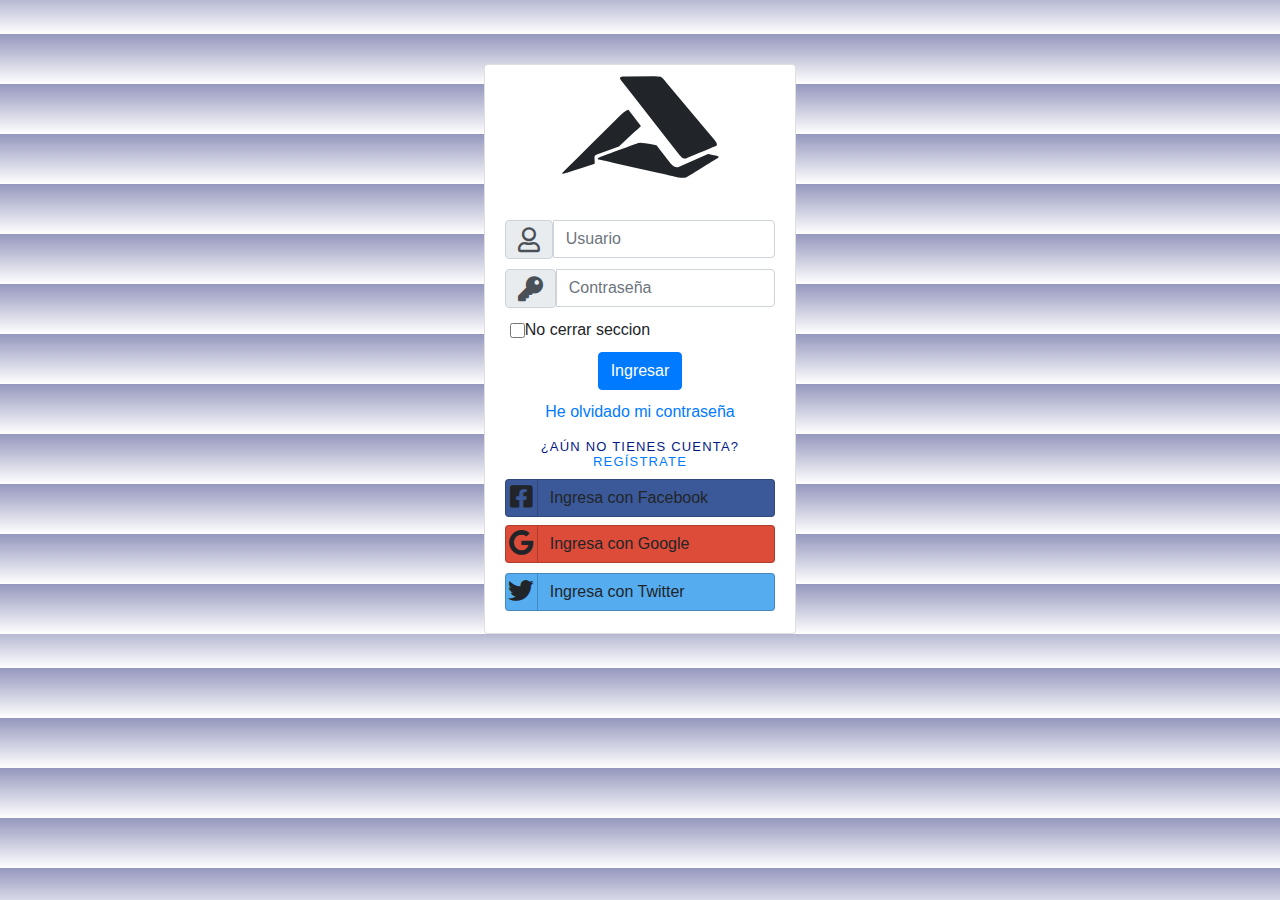
<file: index.html>
<!DOCTYPE html>
<html lang="en" dir="ltr">

<head>
  <meta charset="utf-8">
  <title>Login</title>
  <link rel="icon" href="imagenes/tierra.ico">
  <link href="fontawesome/css/all.css" rel="stylesheet">
  <link rel="stylesheet" href="https://stackpath.bootstrapcdn.com/bootstrap/4.3.1/css/bootstrap.min.css" integrity="sha384-ggOyR0iXCbMQv3Xipma34MD+dH/1fQ784/j6cY/iJTQUOhcWr7x9JvoRxT2MZw1T" crossorigin="anonymous">
  <link rel="stylesheet" href="social_botones/bootstrap-social.css">
  <link rel="stylesheet" href="css/index.css">

</head>

<body>
    <div class="container-fluid  d-flex justify-content-center" style=" margin-top:5%;">
    <div class="card border-1200px" style="width: 25%;  height:570px;">
      <div style="font-size: 125px" class="d-flex justify-content-center">
        <i class="fab fa-accusoft"></i>
      </div>
      <div class="card-body">
        <form>
          <div class="input-group input-group-custom" style="margin-top:10px">
            <div class="input-group-addon input-group-addon-custom">
              <div class="input-group-text" id="basic-addon"><i class="far fa-user"></i></div>
            </div>
            <input id="username" name="username" class="form-control form-control-custom" placeholder="Usuario" type="text" value="">
          </div>

          <div class="input-group input-group-custom" style="margin-top:10px">
            <div class="input-group-addon input-group-addon-custom">
              <div class="input-group-text" id="basic-addon"><i class="fas fa-key"></i></div>
            </div>
            <input id="username" name="username" class="form-control form-control-custom" placeholder="Contraseña" type="password" value="">
          </div>
        </form>
        <div class="form-check" style="margin:10px 0 0 0">
          <input class="form-check-input" type="checkbox" value="" id="defaultCheck1" style="height:15px; width:25px;">
          <label class="form-check-label" for="defaultCheck1">
            No cerrar seccion
          </label>
        </div>
        <div class="d-flex justify-content-center" style="margin:10px 0 0 0">
          <button type="submit" class="btn btn-primary">Ingresar</button>
        </div>
        <span class="d-flex justify-content-center" style="margin-top:10px"> <a class="taglib-icon" href="recuperarpw.html" alt="Forgot Password"> <span class="taglib-text">He olvidado mi contraseña</span> </a> </span>
        <div class="registroURL">¿Aún no tienes cuenta? <a href="registro.html">Regístrate</a></div>
        <a class="btn btn-block btn-social btn-facebook" style="margin-top:10px">
          <span class="fab fa-facebook-square"></span> Ingresa con Facebook
        </a>

        <a class="btn btn-block btn-social btn-google">
          <span class="fab fa-google"></span>Ingresa con Google
        </a>

        <a class="btn btn-block btn-social  btn-twitter " style="margin-top:10px">
          <span class="fab fa-twitter"> </span> Ingresa con Twitter
        </a>
      </div>
    </div>
  </div>

  <script src="https://code.jquery.com/jquery-3.3.1.slim.min.js" integrity="sha384-q8i/X+965DzO0rT7abK41JStQIAqVgRVzpbzo5smXKp4YfRvH+8abtTE1Pi6jizo" crossorigin="anonymous"></script>
  <script src="https://cdnjs.cloudflare.com/ajax/libs/popper.js/1.14.7/umd/popper.min.js" integrity="sha384-UO2eT0CpHqdSJQ6hJty5KVphtPhzWj9WO1clHTMGa3JDZwrnQq4sF86dIHNDz0W1" crossorigin="anonymous"></script>
  <script src="https://stackpath.bootstrapcdn.com/bootstrap/4.3.1/js/bootstrap.min.js" integrity="sha384-JjSmVgyd0p3pXB1rRibZUAYoIIy6OrQ6VrjIEaFf/nJGzIxFDsf4x0xIM+B07jRM" crossorigin="anonymous"></script>
</body>

</html>
</file>
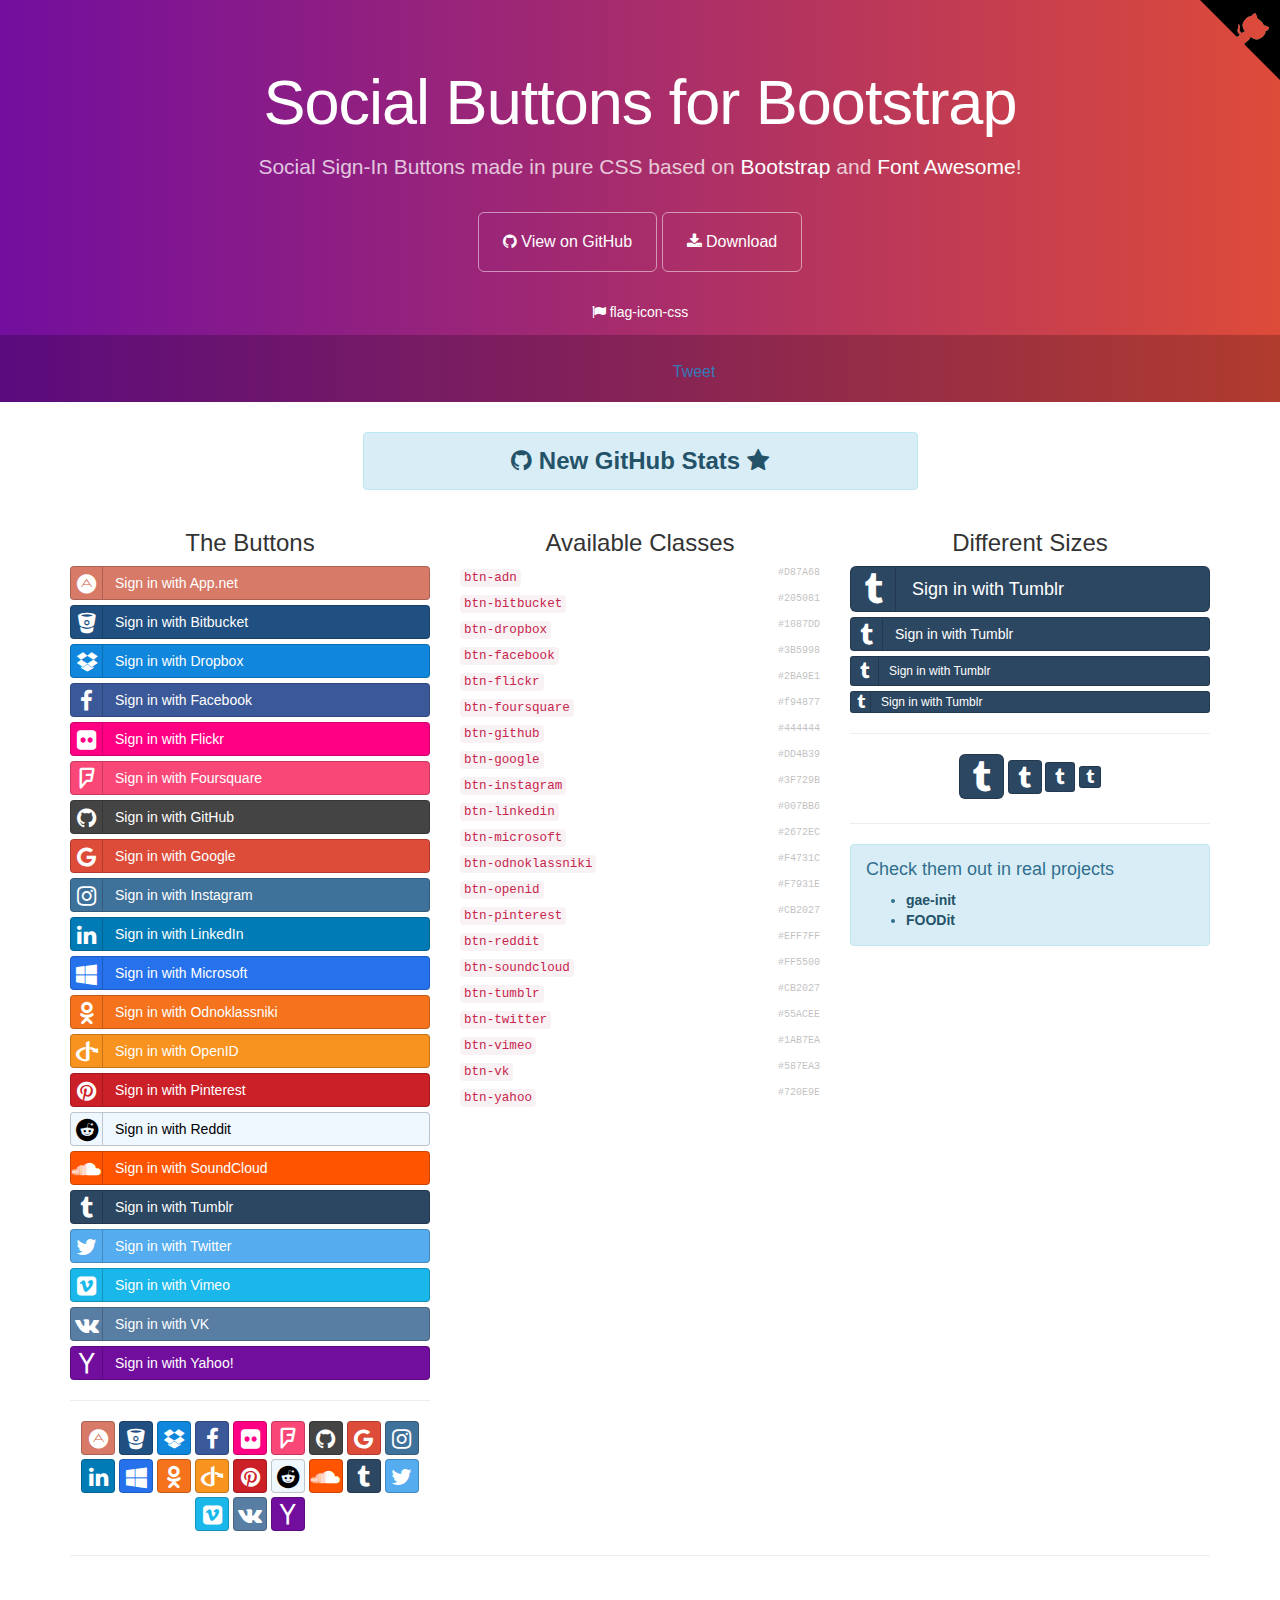
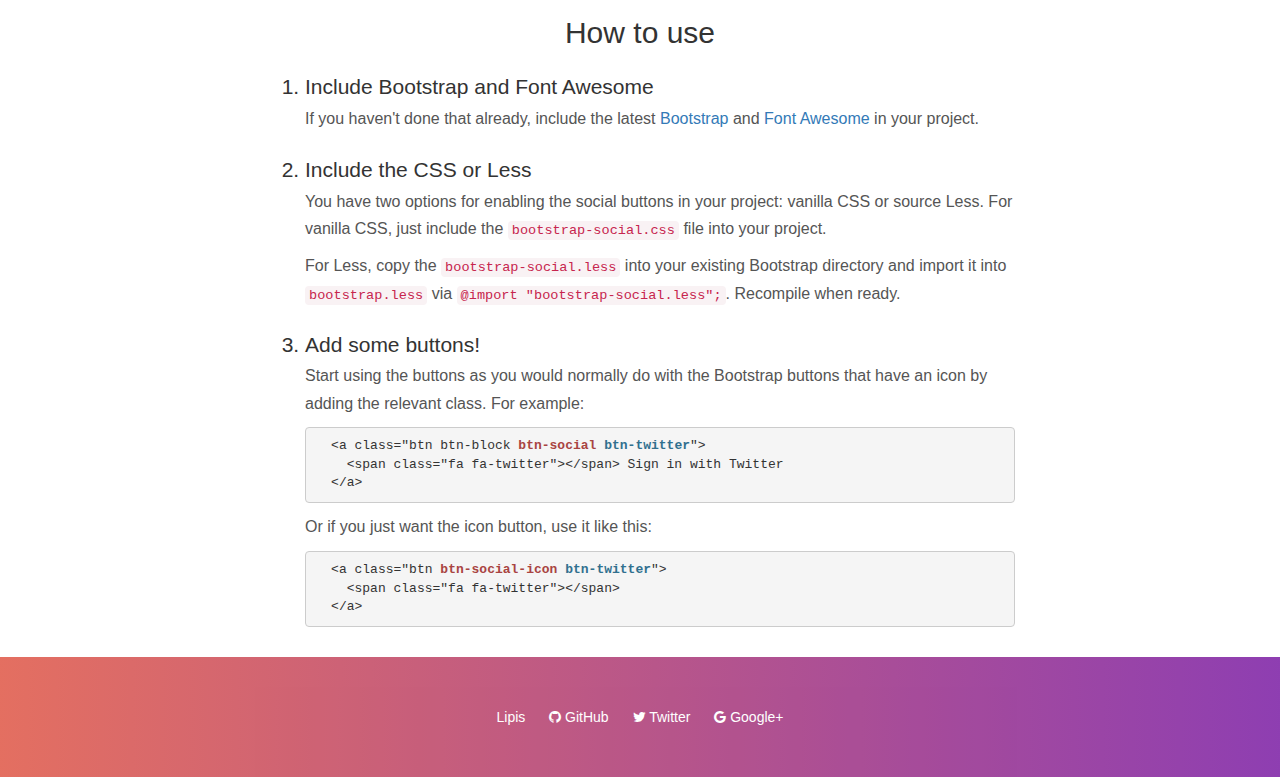
<file: social_botones/index.html>
<!DOCTYPE html>
<html lang="en">
  <head>
    <meta charset="utf-8">
    <meta name="viewport" content="width=device-width, initial-scale=1.0">
    <meta property="og:title" content="Social Buttons for Bootstrap" />
    <meta property="og:description" content="Social Sign-In Buttons made in pure CSS based on Bootstrap and Font Awesome!" />
    <meta property="og:type" content="website" />
    <meta property="og:url" content="http://lipis.github.io/bootstrap-social/" />
    <meta property="og:image" content="http://lipis.github.io/bootstrap-social/assets/img/bootstrap-social.png" />

    <title>Social Buttons for Bootstrap</title>
    <link href="assets/css/bootstrap.css" rel="stylesheet">
    <link href="assets/css/font-awesome.css" rel="stylesheet">
    <link href="assets/css/docs.css" rel="stylesheet" >

    <link href="bootstrap-social.css" rel="stylesheet" >

    <script type="text/javascript">
      var _gaq = _gaq || [];
      _gaq.push(['_setAccount', 'UA-42119746-1']);
      _gaq.push(['_trackPageview']);

      (function() {
        var ga = document.createElement('script'); ga.type = 'text/javascript'; ga.async = true;
        ga.src = ('https:' == document.location.protocol ? 'https://ssl' : 'http://www') + '.google-analytics.com/ga.js';
        var s = document.getElementsByTagName('script')[0]; s.parentNode.insertBefore(ga, s);
      })();
    </script>
  </head>

  <body>
    <div class="jumbotron">
      <div class="container">
        <h1>Social Buttons for Bootstrap</h1>
        <p>
          Social Sign-In Buttons made in pure CSS based on
          <a href="https://getbootstrap.com/">Bootstrap</a> and
          <a href="https://fortawesome.github.io/Font-Awesome/">Font Awesome</a>!
        </p>
        <a href="https://github.com/lipis/bootstrap-social" class="btn btn-outline btn-lg" onclick="_gaq.push(['_trackEvent', 'exit', 'header', 'GitHub']);"><span class="fa fa-github"></span> View on GitHub</a>
        <a href="https://github.com/lipis/bootstrap-social/archive/gh-pages.zip" class="btn btn-outline btn-lg" onclick="_gaq.push(['_trackEvent', 'exit', 'download', 'bootstrap-social']);"><span class="fa fa-download"></span> Download</a>
        <ul class="jumbotron-links">
          <li><a href="http://lipis.github.io/flag-icon-css" onclick="_gaq.push(['_trackEvent', 'exit', 'header', 'flag-icon-css']);"><span class="fa fa-flag"></span> flag-icon-css</a></li>
        </ul>
      </div>
      <div class="bottom">
        <iframe src="https://ghbtns.com/github-btn.html?user=lipis&amp;repo=bootstrap-social&amp;type=watch&amp;count=true" class="social-share"></iframe>
        <a href="https://twitter.com/share" class="social-share twitter-share-button" data-url="http://lipis.github.io/bootstrap-social/" data-text="Social Sign-In Buttons made in pure CSS based on Bootstrap and Font Awesome!" data-via="lipis" data-hashtags="bootstrap css">Tweet</a>
      </div>
    </div>
    <div class="container">
      <div class="row">
        <div class="col-sm-offset-3 col-sm-6">
          <div class="alert alert-info text-center">
            <a class="alert-link h3" href="http://githubstats.lip.is/" onclick="_gaq.push(['_trackEvent', 'exit', 'banner', 'githubstats']);">
              <span class="fa fa-github"></span>
              New GitHub Stats
              <span class="fa fa-star"></span>
            </a>
          </div>
        </div>
      </div>

      <div class="row">
        <div class="col-sm-4 social-buttons">
          <h3 class="text-center">The Buttons</h3>
          <a class="btn btn-block btn-social btn-adn" onclick="_gaq.push(['_trackEvent', 'btn-social', 'click', 'btn-adn']);">
            <span class="fa fa-adn"></span> Sign in with App.net
          </a>
          <a class="btn btn-block btn-social btn-bitbucket" onclick="_gaq.push(['_trackEvent', 'btn-social', 'click', 'btn-bitbucket']);">
            <span class="fa fa-bitbucket"></span> Sign in with Bitbucket
          </a>
          <a class="btn btn-block btn-social btn-dropbox" onclick="_gaq.push(['_trackEvent', 'btn-social', 'click', 'btn-dropbox']);">
            <span class="fa fa-dropbox"></span> Sign in with Dropbox
          </a>
          <a class="btn btn-block btn-social btn-facebook" onclick="_gaq.push(['_trackEvent', 'btn-social', 'click', 'btn-facebook']);">
            <span class="fa fa-facebook"></span> Sign in with Facebook
          </a>
          <a class="btn btn-block btn-social btn-flickr" onclick="_gaq.push(['_trackEvent', 'btn-social', 'click', 'btn-flickr']);">
            <span class="fa fa-flickr"></span> Sign in with Flickr
          </a>
          <a class="btn btn-block btn-social btn-foursquare" onclick="_gaq.push(['_trackEvent', 'btn-social', 'click', 'btn-foursquare']);">
            <span class="fa fa-foursquare"></span> Sign in with Foursquare
          </a>
          <a class="btn btn-block btn-social btn-github" onclick="_gaq.push(['_trackEvent', 'btn-social', 'click', 'btn-github']);">
            <span class="fa fa-github"></span> Sign in with GitHub
          </a>
          <a class="btn btn-block btn-social btn-google" onclick="_gaq.push(['_trackEvent', 'btn-social', 'click', 'btn-google']);">
            <span class="fa fa-google"></span> Sign in with Google
          </a>
          <a class="btn btn-block btn-social btn-instagram" onclick="_gaq.push(['_trackEvent', 'btn-social', 'click', 'btn-instagram']);">
            <span class="fa fa-instagram"></span> Sign in with Instagram
          </a>
          <a class="btn btn-block btn-social btn-linkedin" onclick="_gaq.push(['_trackEvent', 'btn-social', 'click', 'btn-linkedin']);">
            <span class="fa fa-linkedin"></span> Sign in with LinkedIn
          </a>
          <a class="btn btn-block btn-social btn-microsoft" onclick="_gaq.push(['_trackEvent', 'btn-social', 'click', 'btn-microsoft']);">
            <span class="fa fa-windows"></span> Sign in with Microsoft
          </a>
          <a class="btn btn-block btn-social btn-odnoklassniki" onclick="_gaq.push(['_trackEvent', 'btn-social', 'click', 'btn-odnoklassniki']);">
            <span class="fa fa-odnoklassniki"></span> Sign in with Odnoklassniki
          </a>
          <a class="btn btn-block btn-social btn-openid" onclick="_gaq.push(['_trackEvent', 'btn-social', 'click', 'btn-openid']);">
            <span class="fa fa-openid"></span> Sign in with OpenID
          </a>
          <a class="btn btn-block btn-social btn-pinterest" onclick="_gaq.push(['_trackEvent', 'btn-social', 'click', 'btn-pinterest']);">
            <span class="fa fa-pinterest"></span> Sign in with Pinterest
          </a>
          <a class="btn btn-block btn-social btn-reddit" onclick="_gaq.push(['_trackEvent', 'btn-social', 'click', 'btn-reddit']);">
            <span class="fa fa-reddit"></span> Sign in with Reddit
          </a>
          <a class="btn btn-block btn-social btn-soundcloud" onclick="_gaq.push(['_trackEvent', 'btn-social', 'click', 'btn-soundcloud']);">
            <span class="fa fa-soundcloud"></span> Sign in with SoundCloud
          </a>
          <a class="btn btn-block btn-social btn-tumblr" onclick="_gaq.push(['_trackEvent', 'btn-social', 'click', 'btn-tumblr']);">
            <span class="fa fa-tumblr"></span> Sign in with Tumblr
          </a>
          <a class="btn btn-block btn-social btn-twitter" onclick="_gaq.push(['_trackEvent', 'btn-social', 'click', 'btn-twitter']);">
            <span class="fa fa-twitter"></span> Sign in with Twitter
          </a>
          <a class="btn btn-block btn-social btn-vimeo" onclick="_gaq.push(['_trackEvent', 'btn-social', 'click', 'btn-vimeo']);">
            <span class="fa fa-vimeo-square"></span> Sign in with Vimeo
          </a>
          <a class="btn btn-block btn-social btn-vk" onclick="_gaq.push(['_trackEvent', 'btn-social', 'click', 'btn-vk']);">
            <span class="fa fa-vk"></span> Sign in with VK
          </a>
          <a class="btn btn-block btn-social btn-yahoo" onclick="_gaq.push(['_trackEvent', 'btn-social', 'click', 'btn-yahoo']);">
            <span class="fa fa-yahoo"></span> Sign in with Yahoo!
          </a>

          <hr>

          <div class="text-center">
            <a class="btn btn-social-icon btn-adn" onclick="_gaq.push(['_trackEvent', 'btn-social-icon', 'click', 'btn-adn']);"><span class="fa fa-adn"></span></a>
            <a class="btn btn-social-icon btn-bitbucket" onclick="_gaq.push(['_trackEvent', 'btn-social-icon', 'click', 'btn-bitbucket']);"><span class="fa fa-bitbucket"></span></a>
            <a class="btn btn-social-icon btn-dropbox" onclick="_gaq.push(['_trackEvent', 'btn-social-icon', 'click', 'btn-dropbox']);"><span class="fa fa-dropbox"></span></a>
            <a class="btn btn-social-icon btn-facebook" onclick="_gaq.push(['_trackEvent', 'btn-social-icon', 'click', 'btn-facebook']);"><span class="fa fa-facebook"></span></a>
            <a class="btn btn-social-icon btn-flickr" onclick="_gaq.push(['_trackEvent', 'btn-social-icon', 'click', 'btn-flickr']);"><span class="fa fa-flickr"></span></a>
            <a class="btn btn-social-icon btn-foursquare" onclick="_gaq.push(['_trackEvent', 'btn-social-icon', 'click', 'btn-foursquare']);"><span class="fa fa-foursquare"></span></a>
            <a class="btn btn-social-icon btn-github" onclick="_gaq.push(['_trackEvent', 'btn-social-icon', 'click', 'btn-github']);"><span class="fa fa-github"></span></a>
            <a class="btn btn-social-icon btn-google" onclick="_gaq.push(['_trackEvent', 'btn-social-icon', 'click', 'btn-google']);"><span class="fa fa-google"></span></a>
            <a class="btn btn-social-icon btn-instagram" onclick="_gaq.push(['_trackEvent', 'btn-social-icon', 'click', 'btn-instagram']);"><span class="fa fa-instagram"></span></a>
            <a class="btn btn-social-icon btn-linkedin" onclick="_gaq.push(['_trackEvent', 'btn-social-icon', 'click', 'btn-linkedin']);"><span class="fa fa-linkedin"></span></a>
            <a class="btn btn-social-icon btn-microsoft" onclick="_gaq.push(['_trackEvent', 'btn-social-icon', 'click', 'btn-microsoft']);"><span class="fa fa-windows"></span></a>
            <a class="btn btn-social-icon btn-odnoklassniki" onclick="_gaq.push(['_trackEvent', 'btn-social-icon', 'click', 'btn-odnoklassniki']);"><span class="fa fa-odnoklassniki"></span></a>
            <a class="btn btn-social-icon btn-openid" onclick="_gaq.push(['_trackEvent', 'btn-social-icon', 'click', 'btn-openid']);"><span class="fa fa-openid"></span></a>
            <a class="btn btn-social-icon btn-pinterest" onclick="_gaq.push(['_trackEvent', 'btn-social-icon', 'click', 'btn-pinterest']);"><span class="fa fa-pinterest"></span></a>
            <a class="btn btn-social-icon btn-reddit" onclick="_gaq.push(['_trackEvent', 'btn-social-icon', 'click', 'btn-reddit']);"><span class="fa fa-reddit"></span></a>
            <a class="btn btn-social-icon btn-soundcloud" onclick="_gaq.push(['_trackEvent', 'btn-social-icon', 'click', 'btn-soundcloud']);"><span class="fa fa-soundcloud"></span></a>
            <a class="btn btn-social-icon btn-tumblr" onclick="_gaq.push(['_trackEvent', 'btn-social-icon', 'click', 'btn-tumblr']);"><span class="fa fa-tumblr"></span></a>
            <a class="btn btn-social-icon btn-twitter" onclick="_gaq.push(['_trackEvent', 'btn-social-icon', 'click', 'btn-twitter']);"><span class="fa fa-twitter"></span></a>
            <a class="btn btn-social-icon btn-vimeo" onclick="_gaq.push(['_trackEvent', 'btn-social-icon', 'click', 'btn-vimeo']);"><span class="fa fa-vimeo-square"></span></a>
            <a class="btn btn-social-icon btn-vk" onclick="_gaq.push(['_trackEvent', 'btn-social-icon', 'click', 'btn-vk']);"><span class="fa fa-vk"></span></a>
            <a class="btn btn-social-icon btn-yahoo" onclick="_gaq.push(['_trackEvent', 'btn-social-icon', 'click', 'btn-yahoo']);"><span class="fa fa-yahoo"></span></a>
          </div>
        </div>

        <div class="col-sm-4">
          <h3 class="text-center">Available Classes</h3>
          <ul class="social-class list-unstyled">
            <li data-code="adn" data-name="App.net"><code>btn-adn</code> <span class="social-hex">#D87A68</span></li>
            <li data-code="bitbucket" data-name="Bitbucket"><code>btn-bitbucket</code> <span class="social-hex">#205081</span></li>
            <li data-code="dropbox" data-name="Dropbox"><code>btn-dropbox</code> <span class="social-hex">#1087DD</span></li>
            <li data-code="facebook" data-name="Facebook"><code>btn-facebook</code> <span class="social-hex">#3B5998</span></li>
            <li data-code="flickr" data-name="Flickr"><code>btn-flickr</code> <span class="social-hex">#2BA9E1</span></li>
            <li data-code="foursquare" data-name="Foursquare"><code>btn-foursquare</code> <span class="social-hex">#f94877</span></li>
            <li data-code="github" data-name="GitHub"><code>btn-github</code> <span class="social-hex">#444444</span></li>
            <li data-code="google" data-name="Google"><code>btn-google</code> <span class="social-hex">#DD4B39</span></li>
            <li data-code="instagram" data-name="Instagram"><code>btn-instagram</code> <span class="social-hex">#3F729B</span></li>
            <li data-code="linkedin" data-name="LinkedIn"><code>btn-linkedin</code> <span class="social-hex">#007BB6</span></li>
            <li data-code="microsoft" data-icon="windows" data-name="Microsoft"><code>btn-microsoft</code> <span class="social-hex">#2672EC</span></li>
            <li data-code="odnoklassniki" data-name="Odnoklassniki"><code>btn-odnoklassniki</code> <span class="social-hex">#F4731C</span></li>
            <li data-code="openid" data-name="OpenID"><code>btn-openid</code> <span class="social-hex">#F7931E</span></li>
            <li data-code="pinterest" data-name="Pinterest"><code>btn-pinterest</code> <span class="social-hex">#CB2027</span></li>
            <li data-code="reddit" data-name="Reddit"><code>btn-reddit</code> <span class="social-hex">#EFF7FF</span></li>
            <li data-code="soundcloud" data-name="SoundCloud"><code>btn-soundcloud</code> <span class="social-hex">#FF5500</span></li>
            <li data-code="tumblr" data-name="Tumblr"><code>btn-tumblr</code> <span class="social-hex">#CB2027</span></li>
            <li data-code="twitter" data-name="Twitter"><code>btn-twitter</code> <span class="social-hex">#55ACEE</span></li>
            <li data-code="vimeo" data-icon="vimeo-square" data-name="Vimeo"><code>btn-vimeo</code> <span class="social-hex">#1AB7EA</span></li>
            <li data-code="vk" data-name="VK"><code>btn-vk</code> <span class="social-hex">#587EA3</span></li>
            <li data-code="yahoo" data-name="Yahoo!"><code>btn-yahoo</code> <span class="social-hex">#720E9E</span></li>
          </ul>
        </div>
        <div class="col-sm-4">
          <div class="social-sizes">
            <h3 class="text-center">Different Sizes</h3>
            <a class="btn btn-block btn-social btn-lg btn-google" onclick="_gaq.push(['_trackEvent', 'btn-social', 'click', 'btn-lg']);">
              <span class="fa fa-google"></span>
              Sign in with Google
            </a>
            <a class="btn btn-block btn-social btn-google" onclick="_gaq.push(['_trackEvent', 'btn-social', 'click', 'btn-md']);">
              <span class="fa fa-google"></span>
              Sign in with Google
            </a>
            <a class="btn btn-block btn-social btn-sm btn-google" onclick="_gaq.push(['_trackEvent', 'btn-social', 'click', 'btn-sm']);">
              <span class="fa fa-google"></span>
              Sign in with Google
            </a>
            <a class="btn btn-block btn-social btn-xs btn-google" onclick="_gaq.push(['_trackEvent', 'btn-social', 'click', 'btn-xs']);">
              <span class="fa fa-google"></span>
              Sign in with Google
            </a>
            <hr>
            <div class="text-center">
              <a class="btn btn-social-icon btn-lg btn-google" onclick="_gaq.push(['_trackEvent', 'btn-social-icon', 'click', 'btn-lg']);"><span class="fa fa-google"></span></a>
              <a class="btn btn-social-icon btn-google" onclick="_gaq.push(['_trackEvent', 'btn-social-icon', 'click', 'btn-md']);"><span class="fa fa-google"></span></a>
              <a class="btn btn-social-icon btn-sm btn-google" onclick="_gaq.push(['_trackEvent', 'btn-social-icon', 'click', 'btn-sm']);"><span class="fa fa-google"></span></a>
              <a class="btn btn-social-icon btn-xs btn-google" onclick="_gaq.push(['_trackEvent', 'btn-social-icon', 'click', 'btn-xs']);"><span class="fa fa-google"></span></a>
            </div>
          </div>
          <hr>
          <div class="alert alert-info">
            <h4>Check them out in real projects</h4>
            <ul>
              <li><a class="alert-link" href="https://gae-init.appspot.com/signin/" onclick="_gaq.push(['_trackEvent', 'exit', 'body', 'gae-init']);">gae-init</a></li>
              <li><a class="alert-link" href="https://restaurant.app.foodit.com/rms/signin" onclick="_gaq.push(['_trackEvent', 'exit', 'body', 'foodit']);">FOODit</a></li>
            </ul>
          </div>
        </div>
      </div>
      <hr>
    </div>
    <div class="how-to">
      <div class="container">
        <div class="row">
          <div class="col-md-8 col-md-offset-2">
            <h2>How to use</h2>
            <ol>
              <li>
                Include Bootstrap and Font Awesome
                <p>
                  If you haven't done that already, include the latest
                  <a href="http://twitter.github.io/bootstrap/">Bootstrap</a>
                  and <a href="http://fortawesome.github.io/Font-Awesome/">Font Awesome</a> in your project.
                </p>
              </li>
              <li>
                Include the CSS or Less
                <p>
                  You have two options for enabling the social buttons in your project:
                  vanilla CSS or source Less. For vanilla CSS, just include the
                  <code>bootstrap-social.css</code> file into your project.
                </p>
                <p>
                  For Less, copy the <code>bootstrap-social.less</code> into
                  your existing Bootstrap directory and import it into
                  <code>bootstrap.less</code> via
                  <code>@import "bootstrap-social.less";</code>. Recompile when ready.
                </p>
              </li>
              <li>
                Add some buttons!
                <p>
                  Start using the buttons as you would normally do with the
                  Bootstrap buttons that have an icon by adding the relevant
                  class. For example:
                </p>
                <pre>
  &lt;a class=&quot;btn btn-block <strong class="text-danger">btn-social</strong> <strong class="text-info">btn-twitter</strong>&quot;&gt;
    &lt;span class=&quot;fa fa-twitter&quot;&gt;&lt;/span&gt; Sign in with Twitter
  &lt;/a&gt;</pre>
                <p>
                  Or if you just want the icon button, use it like this:
                </p>
                <pre>
  &lt;a class=&quot;btn <strong class="text-danger">btn-social-icon</strong> <strong class="text-info">btn-twitter</strong>&quot;&gt;
    &lt;span class=&quot;fa fa-twitter&quot;&gt;&lt;/span&gt;
  &lt;/a&gt;</pre>
              </li>
            </ol>
          </div>
        </div>
      </div>
    </div>
    <footer>
      <ul class="links">
        <li><a href="https://lip.is" onclick="_gaq.push(['_trackEvent', 'exit', 'footer', 'Lipis']);">Lipis</a></li>
        <li><a href="https://github.com/lipis" onclick="_gaq.push(['_trackEvent', 'exit', 'footer', 'GitHub']);"><span class="fa fa-github"></span> GitHub</a></li>
        <li><a href="https://twitter.com/lipis" onclick="_gaq.push(['_trackEvent', 'exit', 'footer', 'Twitter']);"><span class="fa fa-twitter"></span> Twitter</a></li>
        <li><a href="https://google.com/+PanayiotisLipiridis" onclick="_gaq.push(['_trackEvent', 'exit', 'footer', 'Google+']);"><span class="fa fa-google"></span> Google+</a></li>
      </ul>
    </footer>
    <a href="https://github.com/lipis/bootstrap-social" title="Fork me on GitHub" class="github-corner"><svg width="80" height="80" viewbox="0 0 250 250"><title>Fork me on GitHub</title><path d="M0 0h250v250"></path><path d="M127.4 110c-14.6-9.2-9.4-19.5-9.4-19.5 3-7 1.5-11 1.5-11-1-6.2 3-2 3-2 4 4.7 2 11 2 11-2.2 10.4 5 14.8 9 16.2" fill="currentColor" style="transform-origin:130px 110px" class="octo-arm"></path><path d="M113.2 114.3s3.6 1.6 4.7.6l15-13.7c3-2.4 6-3 8.2-2.7-8-11.2-14-25 3-41 4.7-4.4 10.6-6.4 16.2-6.4.6-1.6 3.6-7.3 11.8-10.7 0 0 4.5 2.7 6.8 16.5 4.3 2.7 8.3 6 12 9.8 3.3 3.5 6.7 8 8.6 12.3 14 3 16.8 8 16.8 8-3.4 8-9.4 11-11.4 11 0 5.8-2.3 11-7.5 15.5-16.4 16-30 9-40 .2 0 3-1 7-5.2 11l-13.3 11c-1 1 .5 5.3.8 5z" fill="currentColor" class="octo-body"></path></svg><style> .github-corner svg{position:absolute;right:0;top:0;mix-blend-mode:darken;color:#ffffff;fill:#000000;}.github-corner:hover .octo-arm{animation:octocat-wave .56s;}@keyframes octocat-wave{0%, 100%{transform:rotate(0);}20%, 60%{transform:rotate(-20deg);}40%, 80%{transform:rotate(10deg);}}</style></a>
    <!-- Some JavaScript that is used only in this demo, not needed for the buttons -->
    <script src="assets/js/jquery.js"></script>
    <script src="assets/js/docs.js"></script>
    <script>
      !function(d,s,id){var js,fjs=d.getElementsByTagName(s)[0],p=/^http:/.test(d.location)?'http':'https';if(!d.getElementById(id)){js=d.createElement(s);js.id=id;js.src=p+'://platform.twitter.com/widgets.js';fjs.parentNode.insertBefore(js,fjs);}}(document, 'script', 'twitter-wjs');
    </script>
  </body>
</html>
</file>
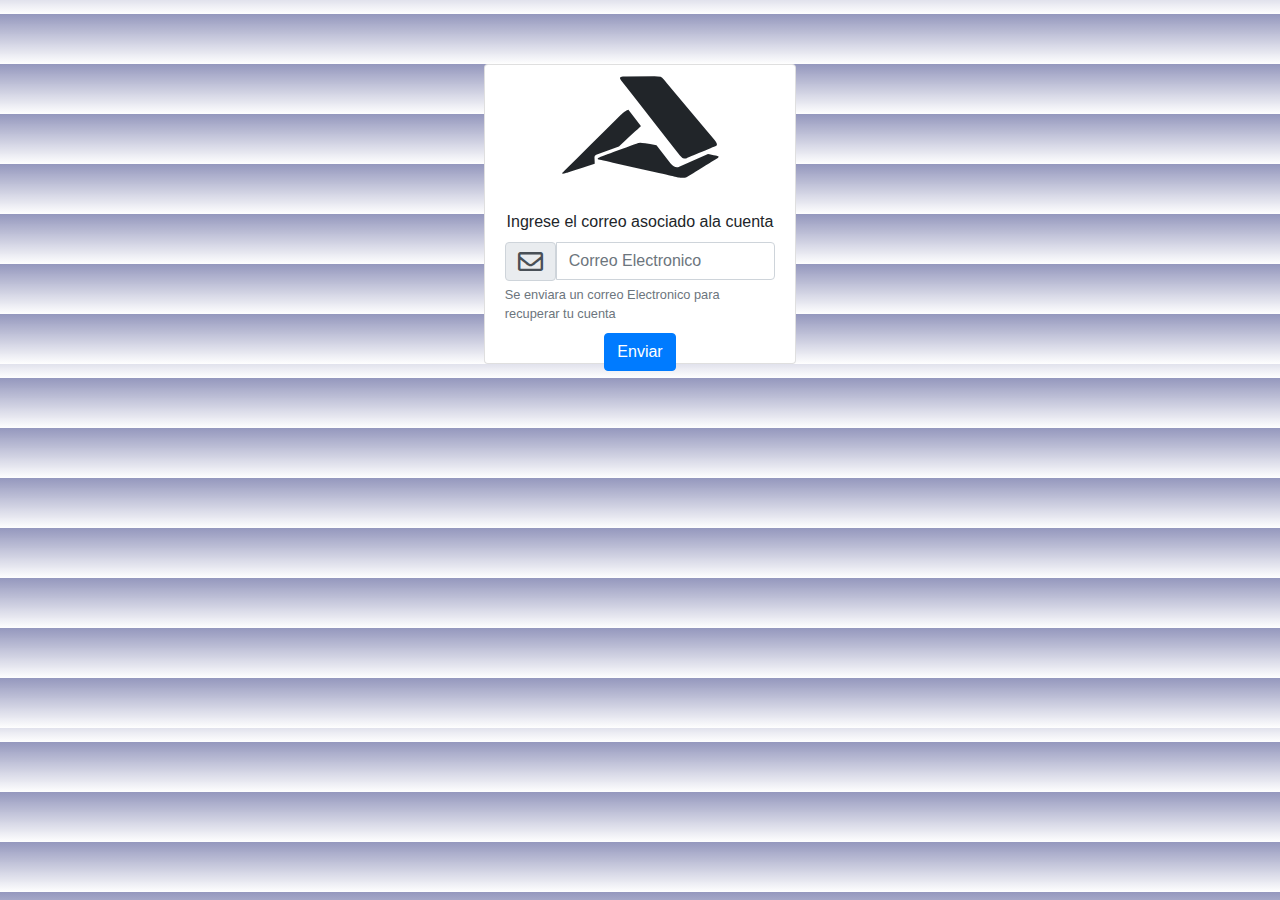
<file: recuperarpw.html>
<!DOCTYPE html>
<html lang="en" dir="ltr">

<head>
  <meta charset="utf-8">
  <title>Recuperar Contraseña</title>
  <link rel="stylesheet" href="social_botones/bootstrap-social.css">
  <link rel="stylesheet" href="css/index.css">
  <link rel="icon" href="imagenes/tierra.ico">
  <link href="fontawesome/css/all.css" rel="stylesheet">
  <link rel="stylesheet" href="https://stackpath.bootstrapcdn.com/bootstrap/4.3.1/css/bootstrap.min.css" integrity="sha384-ggOyR0iXCbMQv3Xipma34MD+dH/1fQ784/j6cY/iJTQUOhcWr7x9JvoRxT2MZw1T" crossorigin="anonymous">
  <script src="https://code.jquery.com/jquery-3.3.1.slim.min.js" integrity="sha384-q8i/X+965DzO0rT7abK41JStQIAqVgRVzpbzo5smXKp4YfRvH+8abtTE1Pi6jizo" crossorigin="anonymous"></script>
  <script src="https://cdnjs.cloudflare.com/ajax/libs/popper.js/1.14.7/umd/popper.min.js" integrity="sha384-UO2eT0CpHqdSJQ6hJty5KVphtPhzWj9WO1clHTMGa3JDZwrnQq4sF86dIHNDz0W1" crossorigin="anonymous"></script>
  <script src="https://stackpath.bootstrapcdn.com/bootstrap/4.3.1/js/bootstrap.min.js" integrity="sha384-JjSmVgyd0p3pXB1rRibZUAYoIIy6OrQ6VrjIEaFf/nJGzIxFDsf4x0xIM+B07jRM" crossorigin="anonymous"></script>
</head>

<body>
  <div class="container-fluid  d-flex justify-content-center" style=" margin-top:5%;">
    <div class="card border-1200px" style="width: 25%;  height:300px;">
      <div style="font-size: 125px" class="d-flex justify-content-center">
        <i class="fab fa-accusoft"></i>
      </div>
      <div class="card-body">
        <form>
          <label for="exampleInputEmail1" class="d-flex justify-content-center">Ingrese el correo asociado ala cuenta </label>
          <div class="input-group input-group-custom" style="margin-top:5px">
            <div class="input-group-addon input-group-addon-custom">
              <div class="input-group-text" id="basic-addon"><i class="far fa-envelope"></i></div>
            </div>
            <input id="username" name="username" class="form-control form-control-custom" placeholder="Correo Electronico" type="text" value="">
          </div>
           <small id="emailHelp" class="form-text text-muted">Se enviara un correo Electronico para recuperar tu cuenta </small>
          <div class="d-flex justify-content-center" style="margin:10px 0 0 0">
            <button type="submit" class="btn btn-primary">Enviar</button>
          </div>

        </form>

      </div>


    </div>
  </div>



</body>

</html>
</file>
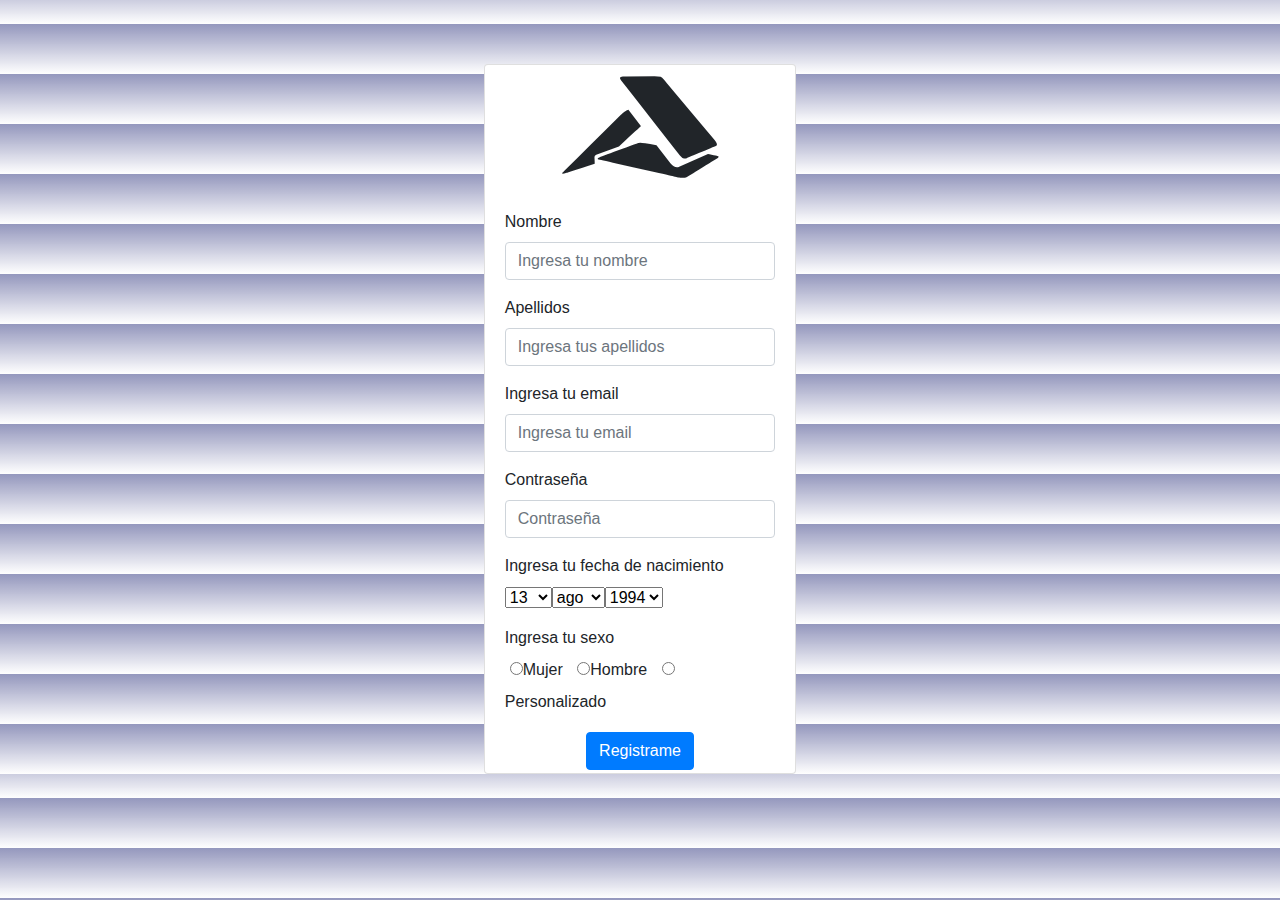
<file: registro.html>
<!DOCTYPE html>
<html lang="en" dir="ltr">

<head>
  <meta charset="utf-8">
  <title>Registro</title>
  <link rel="stylesheet" href="social_botones/bootstrap-social.css">
  <link rel="stylesheet" href="css/index.css">
  <link rel="icon" href="imagenes/tierra.ico">
  <link href="fontawesome/css/all.css" rel="stylesheet">
  <link rel="stylesheet" href="https://stackpath.bootstrapcdn.com/bootstrap/4.3.1/css/bootstrap.min.css" integrity="sha384-ggOyR0iXCbMQv3Xipma34MD+dH/1fQ784/j6cY/iJTQUOhcWr7x9JvoRxT2MZw1T" crossorigin="anonymous">
  <script src="https://code.jquery.com/jquery-3.3.1.slim.min.js" integrity="sha384-q8i/X+965DzO0rT7abK41JStQIAqVgRVzpbzo5smXKp4YfRvH+8abtTE1Pi6jizo" crossorigin="anonymous"></script>
  <script src="https://cdnjs.cloudflare.com/ajax/libs/popper.js/1.14.7/umd/popper.min.js" integrity="sha384-UO2eT0CpHqdSJQ6hJty5KVphtPhzWj9WO1clHTMGa3JDZwrnQq4sF86dIHNDz0W1" crossorigin="anonymous"></script>
  <script src="https://stackpath.bootstrapcdn.com/bootstrap/4.3.1/js/bootstrap.min.js" integrity="sha384-JjSmVgyd0p3pXB1rRibZUAYoIIy6OrQ6VrjIEaFf/nJGzIxFDsf4x0xIM+B07jRM" crossorigin="anonymous"></script>
</head>

<body>
  <div class="container-fluid  d-flex justify-content-center" style=" margin-top:5%;">
    <div class="card border-1200px" style="width: 25%;  height:710px;">
      <div style="font-size: 125px" class="d-flex justify-content-center">
        <i class="fab fa-accusoft"></i>
      </div>
      <div class="card-body">
        <form>
          <fieldset class="form-group">
            <label for="exampleInputEmail1">Nombre</label>
            <input type="email" class="form-control" id="exampleInputEmail1" placeholder="Ingresa tu nombre">
          </fieldset>
          <fieldset class="form-group">
            <label for="exampleInputEmail1">Apellidos</label>
            <input type="email" class="form-control" id="exampleInputEmail1" placeholder="Ingresa tus apellidos">
          </fieldset>

          <div class="form-group">
            <label for="exampleInputEmail1">Ingresa tu email</label>
            <input type="email" class="form-control" id="exampleInputEmail1" aria-describedby="emailHelp" placeholder="Ingresa tu email">
          </div>
          <fieldset class="form-group">
            <label for="exampleInputPassword1">Contraseña</label>
            <input type="password" class="form-control" id="exampleInputPassword1" placeholder="Contraseña">
          </fieldset>
          <fieldset class="form-group">
            <label for="exampleInputPassword1">Ingresa tu fecha de nacimiento</label>
            <div><select aria-label="Día" name="birthday_day" id="day" title="Día" class="_5dba">
                <option value="0">Día</option>
                <option value="1">1</option>
                <option value="2">2</option>
                <option value="3">3</option>
                <option value="4">4</option>
                <option value="5">5</option>
                <option value="6">6</option>
                <option value="7">7</option>
                <option value="8">8</option>
                <option value="9">9</option>
                <option value="10">10</option>
                <option value="11">11</option>
                <option value="12">12</option>
                <option value="13" selected="1">13</option>
                <option value="14">14</option>
                <option value="15">15</option>
                <option value="16">16</option>
                <option value="17">17</option>
                <option value="18">18</option>
                <option value="19">19</option>
                <option value="20">20</option>
                <option value="21">21</option>
                <option value="22">22</option>
                <option value="23">23</option>
                <option value="24">24</option>
                <option value="25">25</option>
                <option value="26">26</option>
                <option value="27">27</option>
                <option value="28">28</option>
                <option value="29">29</option>
                <option value="30">30</option>
                <option value="31">31</option>
              </select><select aria-label="Mes" name="birthday_month" id="month" title="Mes" class="_5dba">
                <option value="0">Mes</option>
                <option value="1">ene</option>
                <option value="2">feb</option>
                <option value="3">mar</option>
                <option value="4">abr</option>
                <option value="5">may</option>
                <option value="6">jun</option>
                <option value="7">jul</option>
                <option value="8" selected="1">ago</option>
                <option value="9">sep</option>
                <option value="10">oct</option>
                <option value="11">nov</option>
                <option value="12">dic</option>
              </select><select aria-label="Año" name="birthday_year" id="year" title="Año" class="_5dba">
                <option value="0">Año</option>
                <option value="2019">2019</option>
                <option value="2018">2018</option>
                <option value="2017">2017</option>
                <option value="2016">2016</option>
                <option value="2015">2015</option>
                <option value="2014">2014</option>
                <option value="2013">2013</option>
                <option value="2012">2012</option>
                <option value="2011">2011</option>
                <option value="2010">2010</option>
                <option value="2009">2009</option>
                <option value="2008">2008</option>
                <option value="2007">2007</option>
                <option value="2006">2006</option>
                <option value="2005">2005</option>
                <option value="2004">2004</option>
                <option value="2003">2003</option>
                <option value="2002">2002</option>
                <option value="2001">2001</option>
                <option value="2000">2000</option>
                <option value="1999">1999</option>
                <option value="1998">1998</option>
                <option value="1997">1997</option>
                <option value="1996">1996</option>
                <option value="1995">1995</option>
                <option value="1994" selected="1">1994</option>
                <option value="1993">1993</option>
                <option value="1992">1992</option>
                <option value="1991">1991</option>
                <option value="1990">1990</option>
                <option value="1989">1989</option>
                <option value="1988">1988</option>
                <option value="1987">1987</option>
                <option value="1986">1986</option>
                <option value="1985">1985</option>
                <option value="1984">1984</option>
                <option value="1983">1983</option>
                <option value="1982">1982</option>
                <option value="1981">1981</option>
                <option value="1980">1980</option>
                <option value="1979">1979</option>
                <option value="1978">1978</option>
                <option value="1977">1977</option>
                <option value="1976">1976</option>
                <option value="1975">1975</option>
                <option value="1974">1974</option>
                <option value="1973">1973</option>
                <option value="1972">1972</option>
                <option value="1971">1971</option>
                <option value="1970">1970</option>
                <option value="1969">1969</option>
                <option value="1968">1968</option>
                <option value="1967">1967</option>
                <option value="1966">1966</option>
                <option value="1965">1965</option>
                <option value="1964">1964</option>
                <option value="1963">1963</option>
                <option value="1962">1962</option>
                <option value="1961">1961</option>
                <option value="1960">1960</option>
                <option value="1959">1959</option>
                <option value="1958">1958</option>
                <option value="1957">1957</option>
                <option value="1956">1956</option>
                <option value="1955">1955</option>
                <option value="1954">1954</option>
                <option value="1953">1953</option>
                <option value="1952">1952</option>
                <option value="1951">1951</option>
                <option value="1950">1950</option>
                <option value="1949">1949</option>
                <option value="1948">1948</option>
                <option value="1947">1947</option>
                <option value="1946">1946</option>
                <option value="1945">1945</option>
                <option value="1944">1944</option>
                <option value="1943">1943</option>
                <option value="1942">1942</option>
                <option value="1941">1941</option>
                <option value="1940">1940</option>
                <option value="1939">1939</option>
                <option value="1938">1938</option>
                <option value="1937">1937</option>
                <option value="1936">1936</option>
                <option value="1935">1935</option>
                <option value="1934">1934</option>
                <option value="1933">1933</option>
                <option value="1932">1932</option>
                <option value="1931">1931</option>
                <option value="1930">1930</option>
                <option value="1929">1929</option>
                <option value="1928">1928</option>
                <option value="1927">1927</option>
                <option value="1926">1926</option>
                <option value="1925">1925</option>
                <option value="1924">1924</option>
                <option value="1923">1923</option>
                <option value="1922">1922</option>
                <option value="1921">1921</option>
                <option value="1920">1920</option>
                <option value="1919">1919</option>
                <option value="1918">1918</option>
                <option value="1917">1917</option>
                <option value="1916">1916</option>
                <option value="1915">1915</option>
                <option value="1914">1914</option>
                <option value="1913">1913</option>
                <option value="1912">1912</option>
                <option value="1911">1911</option>
                <option value="1910">1910</option>
                <option value="1909">1909</option>
                <option value="1908">1908</option>
                <option value="1907">1907</option>
                <option value="1906">1906</option>
                <option value="1905">1905</option>
              </select>
            </div>
          </fieldset>
          <label for="exampleInputPassword1">Ingresa tu sexo</label>
          <div class="_5k_3" data-type="radio" data-name="gender_wrapper" id="u_0_11">
            <span style="margin:5px;"><input type="radio" name="sex" value="1" id="u_0_5"><label class="_58mt" for="u_0_5">Mujer</label></span>
            <span style="margin:5px;"><input type="radio" name="sex" value="2" id="u_0_6"><label class="_58mt" for="u_0_6">Hombre</label></span>
            <span style="margin:5px;"><input type="radio" name="sex" value="-1" id="u_0_7"><label class="_58mt" for="u_0_7">Personalizado</label></span>
          </div>
          <div class="d-flex justify-content-center" style="margin:10px 0 0 0">
            <button type="submit" class="btn btn-primary">Registrame</button>
          </div>


        </form>

      </div>


    </div>
  </div>



</body>

</html>
</file>
<file: css/index.css>
.icono{
  margin: 0px 0px 0px 0px;

}

#basic-addon{
  font-size: 25px;

}
.registroURL {
    color: #031A86;
    font: 300 13px 'telefonica_exli',sans-serif;
    text-align: center;
    display: block;
    text-transform: uppercase;
    letter-spacing: 1.2px;
    margin-top: 15px;
}
body{
    background: repeating-linear-gradient(
      0deg,
      rgba(0, 0, 0, 0) 50px,
      rgba(0, 0, 0, 0) 50px,
      #9497BD 100px,
      #FFFFFF 100px
    );
}
</file>
<file: social_botones/assets/css/docs.css>
body{font-weight:300;-webkit-font-smoothing:antialiased}
h2{text-align:center;font-weight:300}
.btn-social-icon{margin-bottom:4px}
.jumbotron{position:relative;font-size:16px;color:#fff;color:rgba(255,255,255,0.75);text-align:center;border-radius:0;padding-bottom:80px;background-image:-webkit-linear-gradient(left, #720e9e 0, #dd4b39 100%);background-image:-o-linear-gradient(left, #720e9e 0, #dd4b39 100%);background-image:linear-gradient(to right, #720e9e 0, #dd4b39 100%);background-repeat:repeat-x;filter:progid:DXImageTransform.Microsoft.gradient(startColorstr='#ff720e9e', endColorstr='#ffdd4b39', GradientType=1)}.jumbotron h1{margin-bottom:15px;font-weight:300;letter-spacing:-1px;color:#fff}
.jumbotron iframe{width:100px !important;height:20px !important;border:none;overflow:hidden;margin:2px}
.jumbotron p a,.jumbotron .jumbotron-links a{font-weight:500;color:#fff}
.jumbotron .jumbotron-links{margin-top:15px;margin-bottom:0;padding-left:0;list-style:none;font-size:14px}.jumbotron .jumbotron-links li{display:inline}
.jumbotron .jumbotron-links li+li{margin-left:20px}
.jumbotron .bottom{position:absolute;bottom:0;left:0;right:0;padding:18px;background-color:rgba(0,0,0,0.2)}
.btn-outline{margin-top:15px;margin-bottom:15px;padding:18px 24px;font-size:inherit;font-weight:500;color:#fff;background-color:transparent;border-color:#fff;border-color:rgba(255,255,255,0.5);transition:all .1s ease-in-out}.btn-outline:hover,.btn-outline:active{color:#720e9e;background-color:#fff;border-color:#fff}
.how-to{padding:20px}.how-to h2{text-align:center}
.how-to li{font-size:21px;line-height:1.7;margin-top:20px}.how-to li p{font-size:16px;color:#555}
.how-to code{font-size:85%;word-wrap:break-word;white-space:normal}
footer{text-align:center;opacity:.8;padding:50px;background-image:-webkit-linear-gradient(left, #dd4b39 0, #720e9e 100%);background-image:-o-linear-gradient(left, #dd4b39 0, #720e9e 100%);background-image:linear-gradient(to right, #dd4b39 0, #720e9e 100%);background-repeat:repeat-x;filter:progid:DXImageTransform.Microsoft.gradient(startColorstr='#ffdd4b39', endColorstr='#ff720e9e', GradientType=1)}footer a{color:#fff}footer a:hover{color:#fff}
.links{margin:0;list-style:none;padding-left:0}.links li{display:inline;padding:0 10px}
.social-class .social-hex{font-family:Monaco,Menlo,Consolas,"Courier New",monospace;font-size:10px;opacity:.3;float:right}
.social-class li{margin-bottom:4px}.social-class li:hover .social-hex{opacity:1}
.social-class li:hover code{background-color:#e8e8ee}
.social-class code{cursor:default}
</file>
